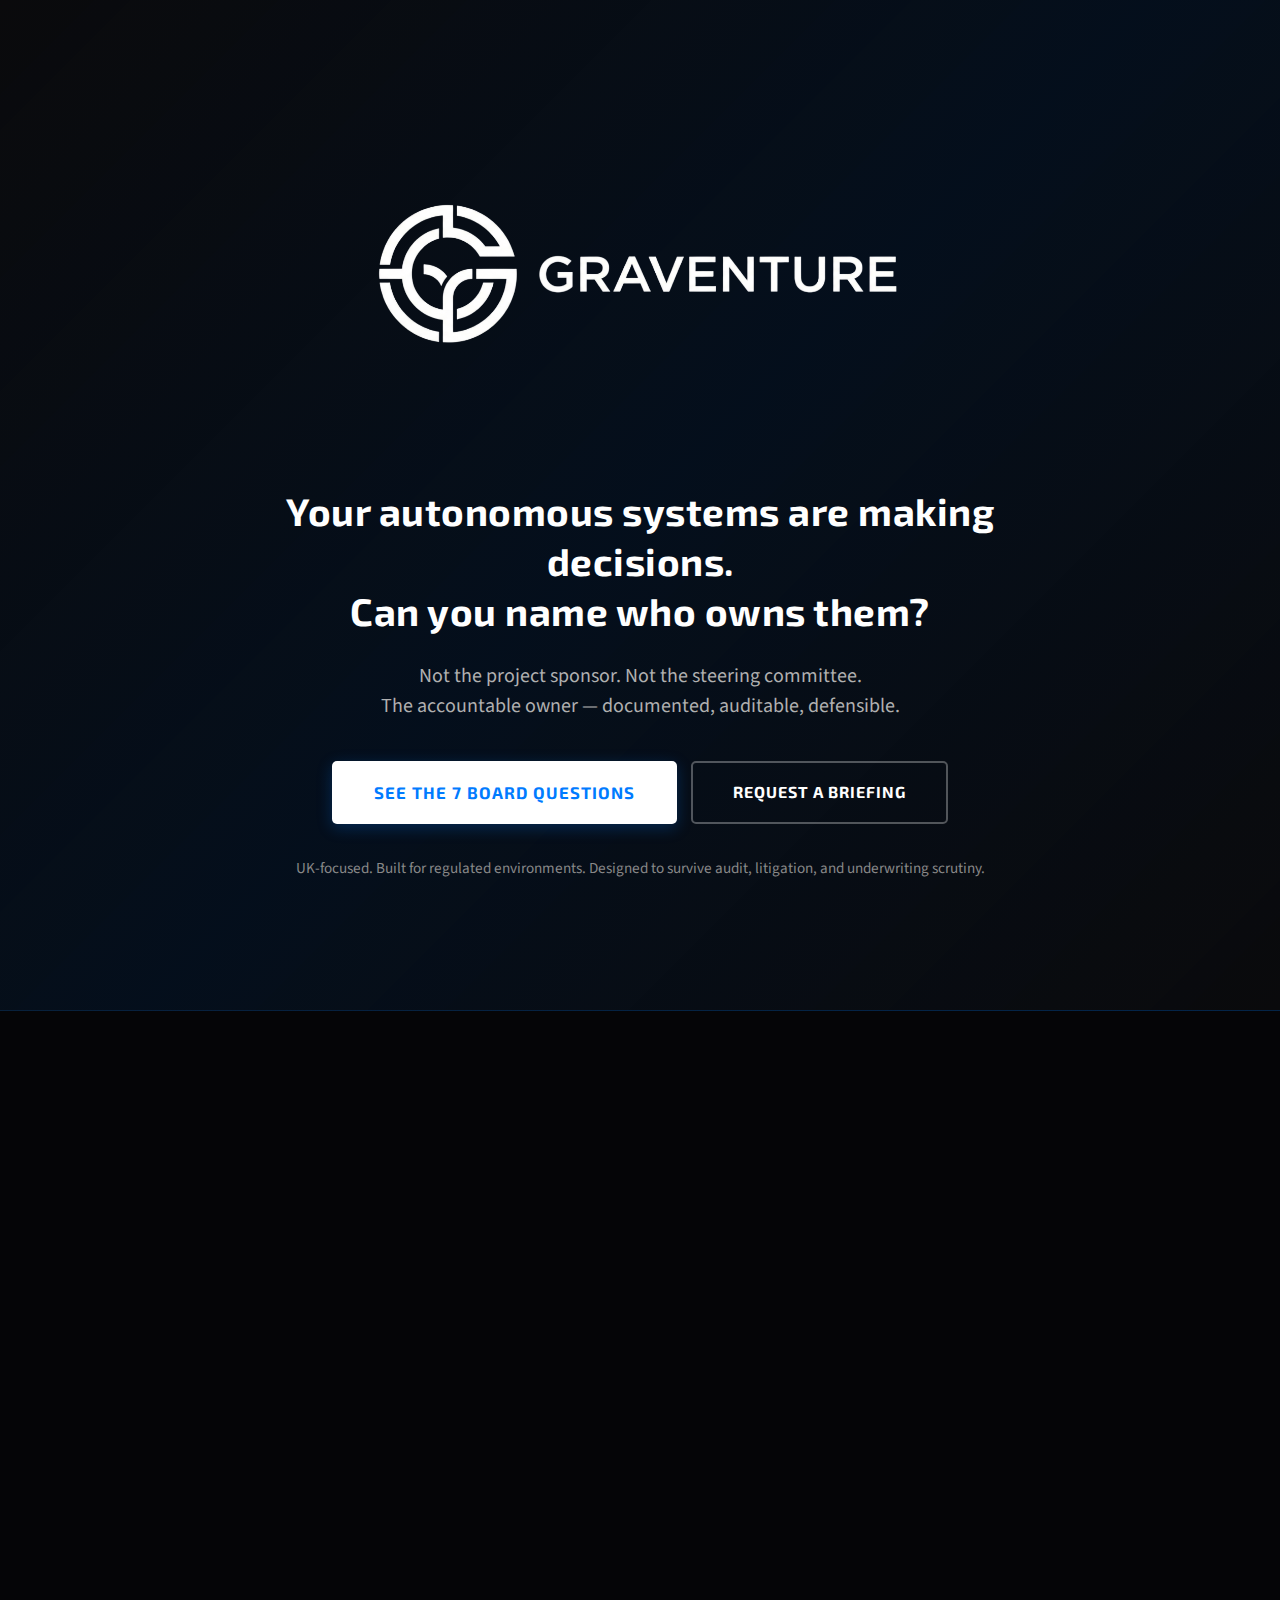
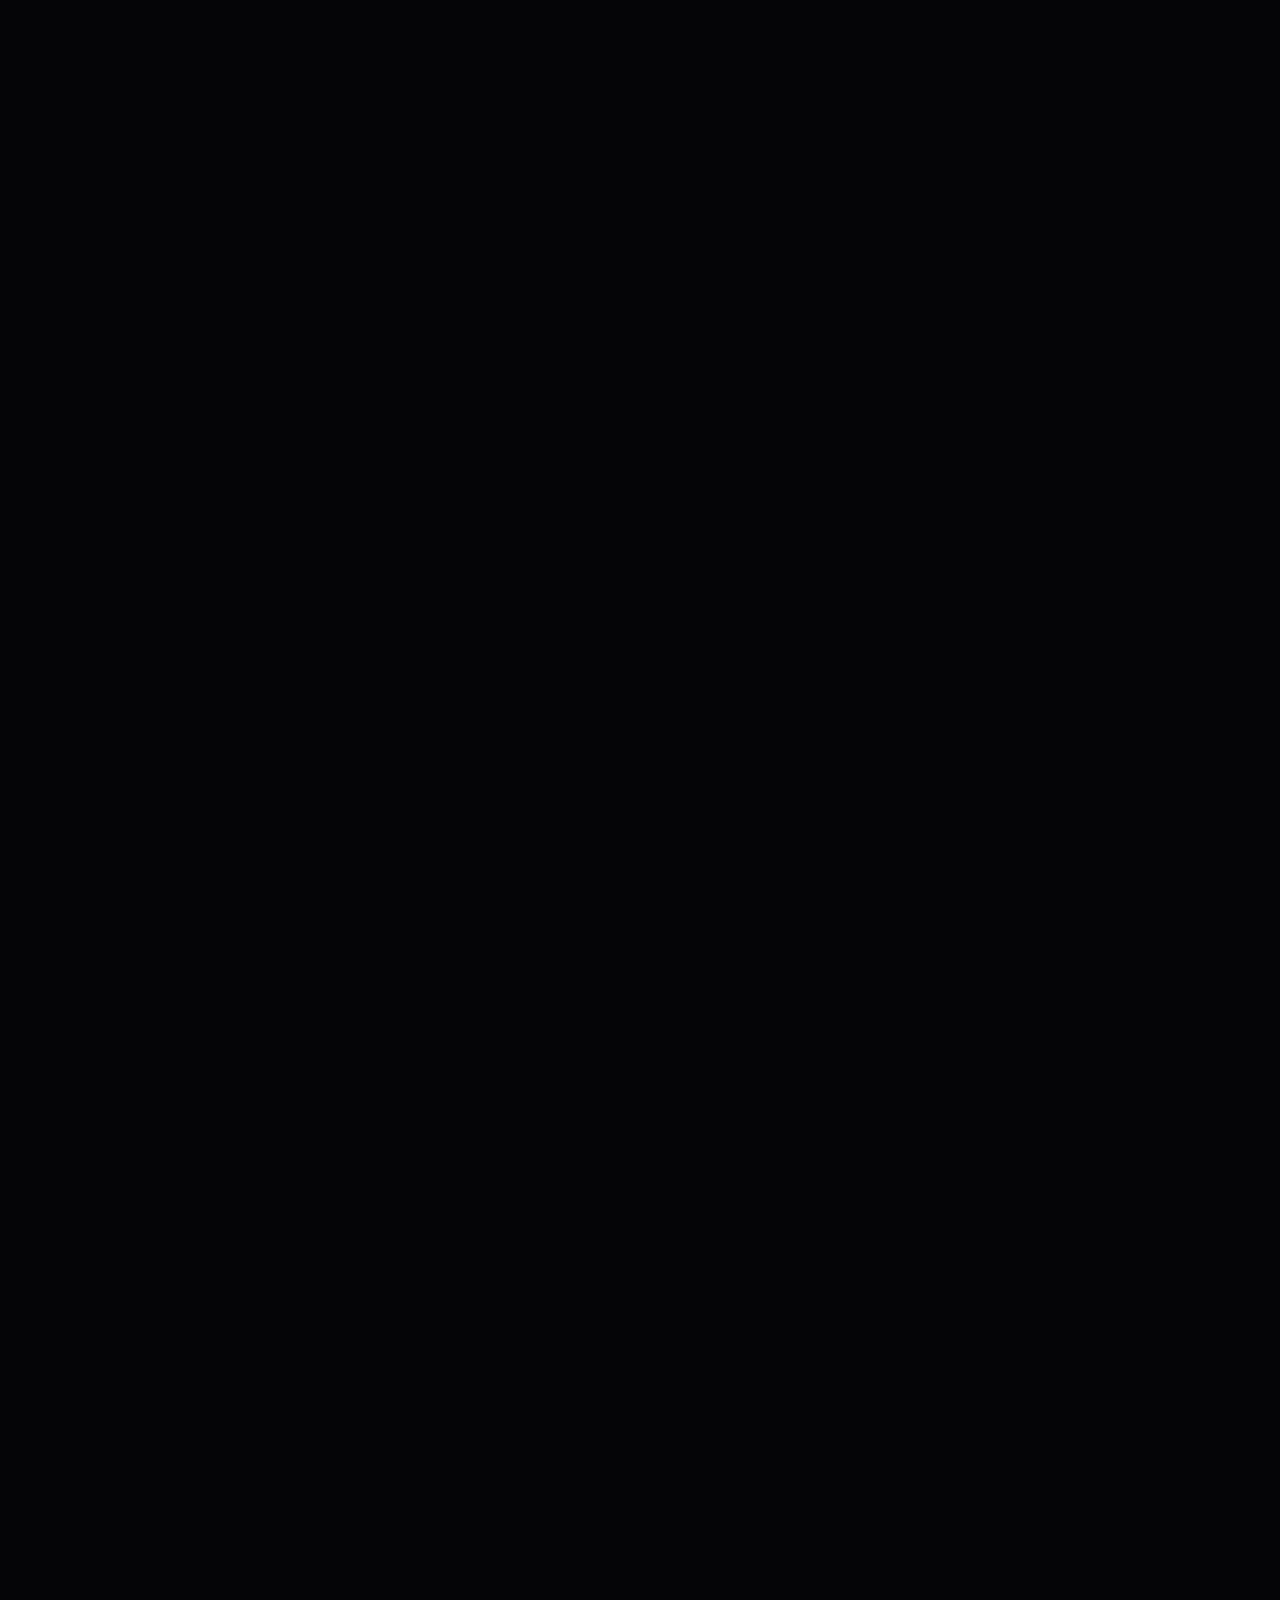
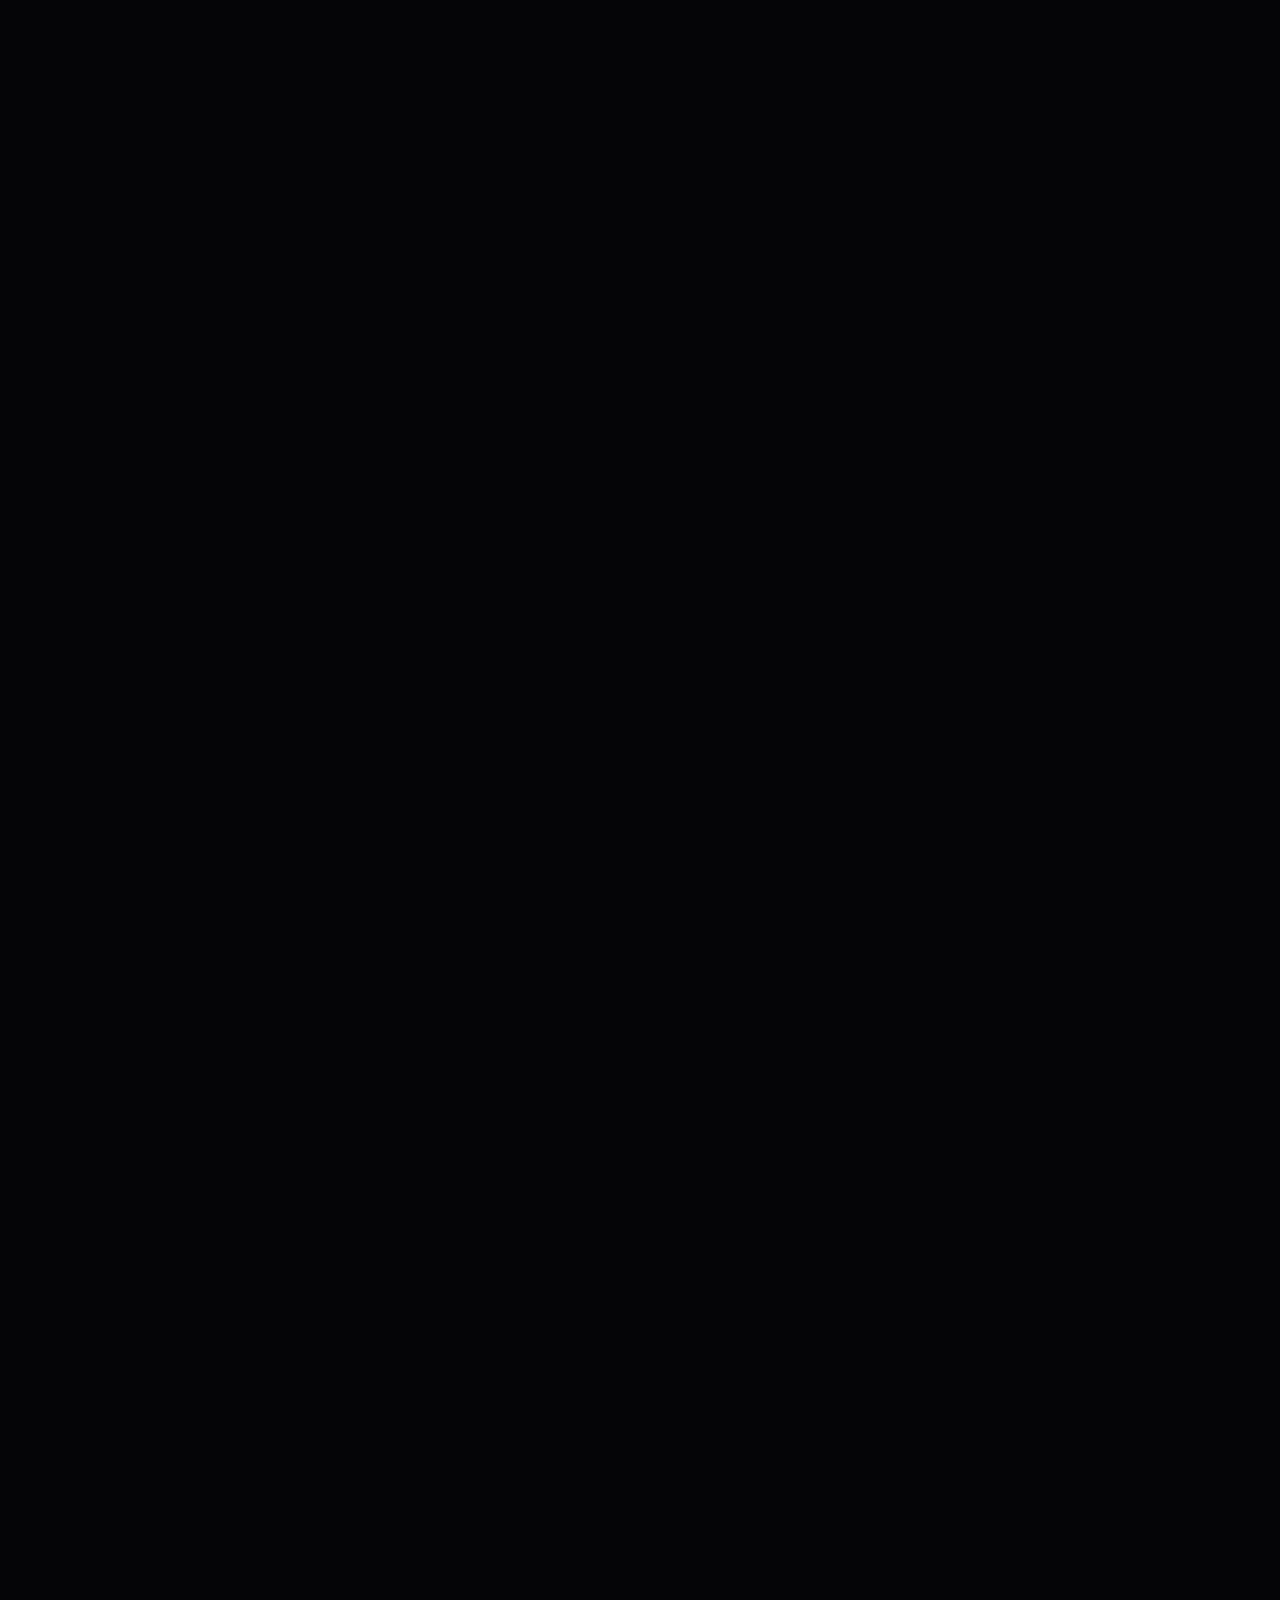
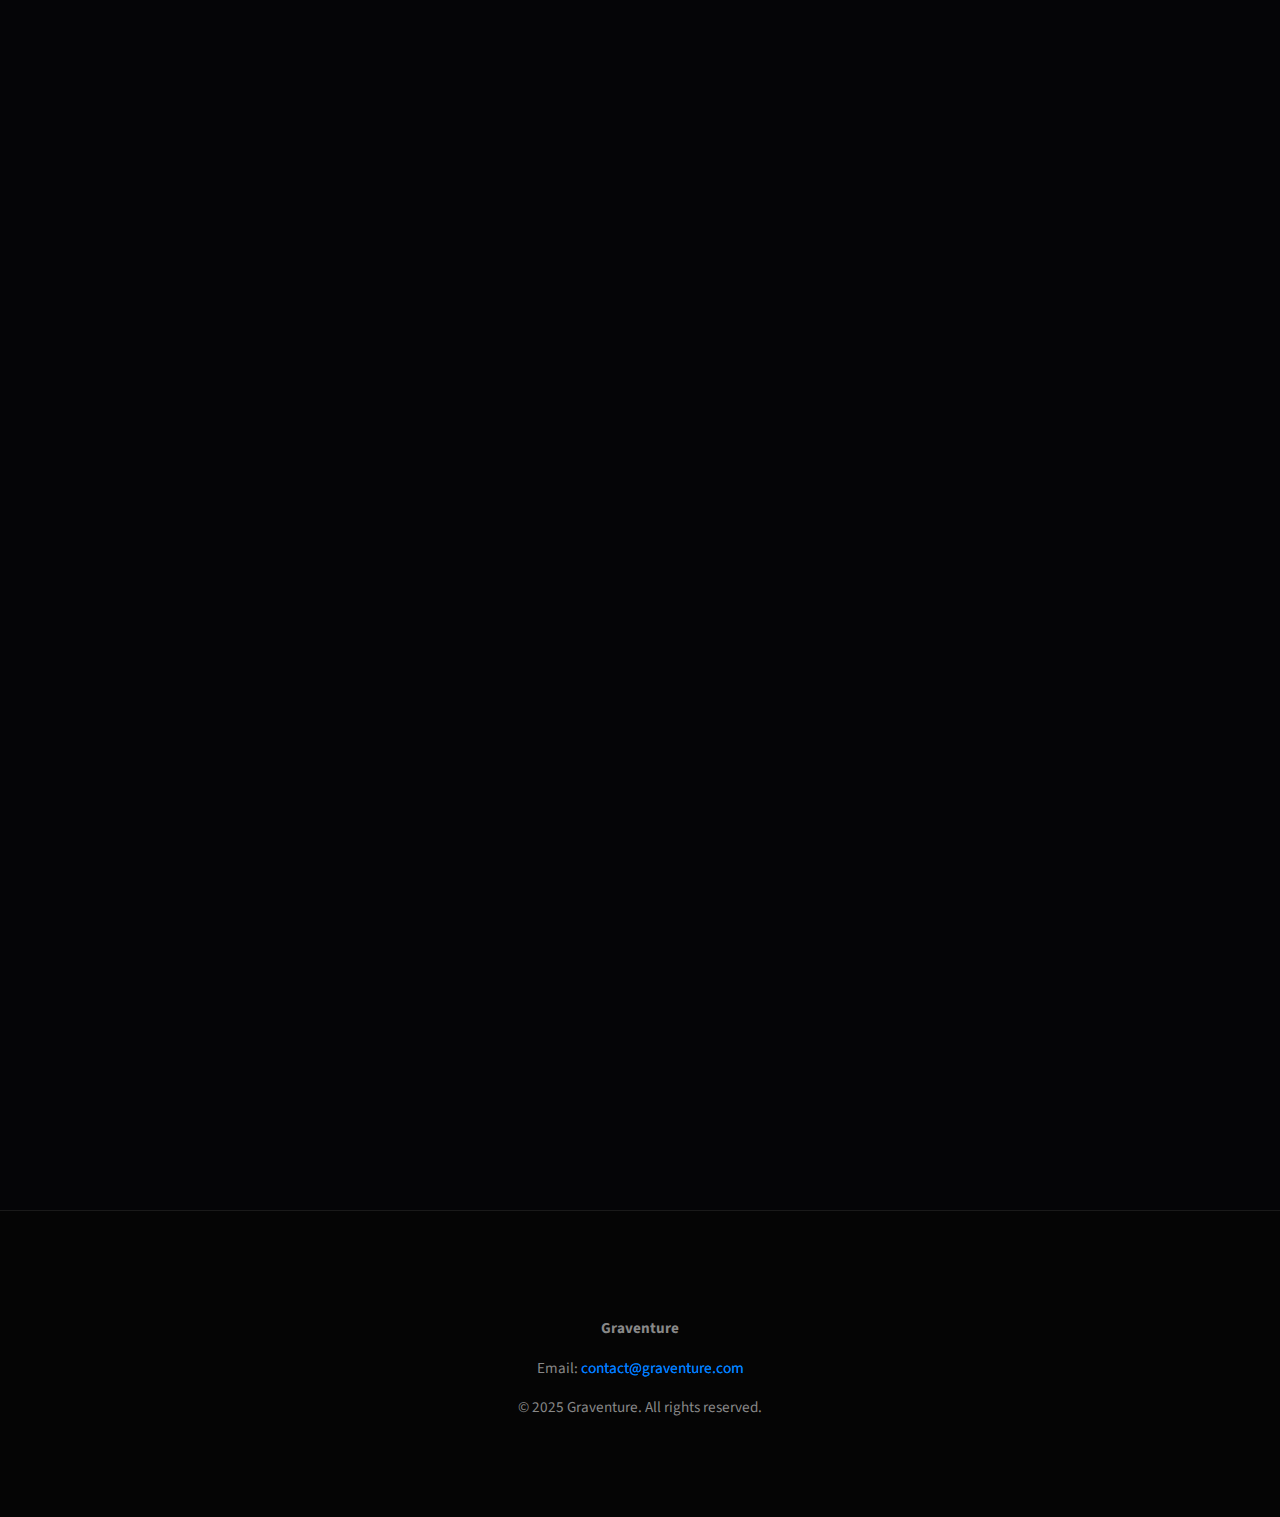
<file: index.html>
<!DOCTYPE html>
<html lang="en">
<head>
  <meta charset="UTF-8" />
  <meta name="viewport" content="width=device-width, initial-scale=1.0" />
  <title>Graventure — Autonomous Accountability</title>
  <meta name="description" content="Your autonomous systems are making decisions. Can you name who owns them? Graventure helps regulated organisations answer the accountability questions that auditors, regulators, and underwriters will ask." />
  <link rel="icon" type="image/x-icon" href="favicon.ico" />
  <link rel="icon" type="image/png" sizes="32x32" href="favicon-32.png" />
  <link rel="stylesheet" href="style.css" />
  <link rel="preconnect" href="https://fonts.googleapis.com" />
  <link rel="preconnect" href="https://fonts.gstatic.com" crossorigin />
  <link href="https://fonts.googleapis.com/css2?family=Exo+2:wght@700;900&family=Source+Sans+Pro:wght@400;600&display=swap" rel="stylesheet" />
</head>

<body>
  <header class="hero" id="top">
    <div class="container">
      <img src="logo-header.png" alt="Graventure" class="hero-logo" />

      <h2 class="hero-headline">
        Your autonomous systems are making decisions.<br />
        Can you name who owns them?
      </h2>

      <p class="hero-sub">
        Not the project sponsor. Not the steering committee.<br />
        The accountable owner — documented, auditable, defensible.
      </p>

      <div class="hero-actions">
        <a href="#board-questions" class="cta-button">See the 7 Board Questions</a>
        <a href="mailto:contact@graventure.com?subject=Autonomous%20Accountability%20Briefing" class="secondary-button">Request a Briefing</a>
      </div>

      <p class="hero-footnote">
        UK-focused. Built for regulated environments. Designed to survive audit, litigation, and underwriting scrutiny.
      </p>
    </div>
  </header>

  <section class="board-questions animate-on-scroll" id="board-questions">
    <div class="container">
      <h2>The 7 Questions Your Board Will Ask</h2>

      <p class="callout">
        These aren't AI questions. They're accountability questions. If you can't answer them, you have an exposure.
      </p>

      <div class="questions">
        <div class="q">
          <div class="q-num">1</div>
          <div class="q-body">
            <h3>Who authorised the system's objectives?</h3>
            <p>Not "who approved the project" — who approved what the system is allowed to pursue.</p>
          </div>
        </div>

        <div class="q">
          <div class="q-num">2</div>
          <div class="q-body">
            <h3>Who owns behaviour over time?</h3>
            <p>Name a single accountable role for the system's actions after go-live — not a committee.</p>
          </div>
        </div>

        <div class="q">
          <div class="q-num">3</div>
          <div class="q-body">
            <h3>What delegation level are we operating at?</h3>
            <p>Is this D0, D1, D2, or D3 — and is that classification documented and reviewed?</p>
          </div>
        </div>

        <div class="q">
          <div class="q-num">4</div>
          <div class="q-body">
            <h3>What can it do without human approval?</h3>
            <p>Tools, permissions, data access, external communications, transactions, changes in production.</p>
          </div>
        </div>

        <div class="q">
          <div class="q-num">5</div>
          <div class="q-body">
            <h3>Can we reconstruct decisions after an incident?</h3>
            <p>Do we have behaviour logging, traceability, and retention that would survive audit and discovery?</p>
          </div>
        </div>

        <div class="q">
          <div class="q-num">6</div>
          <div class="q-body">
            <h3>Who can intervene — and how fast?</h3>
            <p>Is there a tested kill/rollback path, escalation authority, and a defined threshold for intervention?</p>
          </div>
        </div>

        <div class="q">
          <div class="q-num">7</div>
          <div class="q-body">
            <h3>What happens when it acts within policy but causes harm?</h3>
            <p>Where does liability land — Legal, Risk, Technology, the business — and is that agreed in advance?</p>
          </div>
        </div>
      </div>

      <p class="small-note">
        If your answers are partial, inconsistent across functions, or depend on "we'll investigate if needed" — that's the gap.
      </p>

      <div class="board-cta">
        <a href="mailto:contact@graventure.com?subject=Board%20Questions%20Briefing" class="cta-button">
          Request a Board Briefing
        </a>
        <a href="#diagnostic" class="secondary-button">See the Diagnostic</a>
      </div>
    </div>
  </section>

  <section class="mission animate-on-scroll" id="problem">
    <div class="container">
      <h2>The Problem</h2>
      
      <p class="lead">
        Organisations are deploying agentic systems faster than governance is adapting. The problem isn't model performance. It's accountability over time.
      </p>

      <p>
        When an autonomous system causes harm while acting within policy, most organisations can't demonstrate:
      </p>

      <ul>
        <li>who authorised the system's objectives</li>
        <li>who owned its behaviour over time</li>
        <li>who had the authority to intervene or stop it</li>
      </ul>

      <p>
        That's a litigation problem. An audit problem. An insurance problem. Not a technology debate.
      </p>
      
      <p class="kicker">
        The question isn't whether your systems work. It's whether you can prove who was accountable when they did.
      </p>
    </div>
  </section>

  <section class="inside animate-on-scroll" id="diagnostic">
    <div class="container">
      <h2>The Diagnostic</h2>
      <p class="subhead">4–6 weeks. Board-ready output.</p>

      <div class="grid">
        <div class="card">
          <h3>What we do</h3>
          <ul>
            <li>Identify autonomous and agentic systems in scope</li>
            <li>Classify delegation level (D0–D3)</li>
            <li>Map accountability ownership and escalation gaps</li>
            <li>Define minimum defensible controls for D2/D3 systems</li>
          </ul>
        </div>

        <div class="card">
          <h3>What you get</h3>
          <ul>
            <li>Board memo (2–3 pages) naming accountability gaps</li>
            <li>Risk register entry in adoptable wording</li>
            <li>Delegation map of in-scope systems</li>
            <li>Minimum defensible controls baseline</li>
          </ul>
        </div>
      </div>

      <p class="small-note">
        We don't implement tooling. Output is designed to be defensible across Risk, Legal, Audit, and Technology.
      </p>
    </div>
  </section>

  <section class="standard animate-on-scroll" id="standard">
    <div class="container">
      <h2>The Standard</h2>
      <p class="subhead">D0-D3:2026 — Classification of delegated authority in autonomous decision systems</p>

      <p>
        D0-D3 is a trigger-based classification that answers one question: when does autonomous system delegation become an underwriting, audit, or liability issue?
      </p>

      <div class="grid">
        <div class="card">
          <h3>Classification Levels</h3>
          <ul>
            <li><strong>D0</strong> — Assistive only. Human acts.</li>
            <li><strong>D1</strong> — System proposes. Human approves each action.</li>
            <li><strong>D2</strong> — System acts within limits. No per-action approval. <span class="inflection">← inflection point</span></li>
            <li><strong>D3</strong> — Ongoing authority. System can change its own behaviour.</li>
          </ul>
          <p class="underwriting-note">
            <strong>Underwriting implications:</strong> D0/D1 = standard operational risk. D2 = requires documented limits and controls as placement conditions. D3 = treated as autonomous authority — coverage priced as if the insured signed the outcomes.
          </p>
        </div>

        <div class="card">
          <h3>Underwriting Conditions (D2/D3)</h3>
          <ul>
            <li>Objective authorisation documented</li>
            <li>Scope and boundary definition reviewed annually</li>
            <li>Behaviour logging admissible to claims review</li>
            <li>Named accountable owner (senior manager level)</li>
            <li>Escalation and kill/rollback capability tested</li>
          </ul>
        </div>
      </div>

      <div class="standard-cta">
        <a href="D0-D3_Quick_Reference.pdf" class="secondary-button" target="_blank">Download Quick Reference</a>
        <a href="mailto:contact@graventure.com?subject=D0-D3:2026%20Full%20Standard%20Request" class="cta-button">Request Full Standard</a>
      </div>

      <p class="small-note">
        The Quick Reference is open. The full D0-D3:2026 standard is available on request.
      </p>
    </div>
  </section>

  <section class="inside animate-on-scroll" id="who">
    <div class="container">
      <h2>Who This Is For</h2>
      <p class="subhead">UK and EU regulated environments.</p>
      <ul>
        <li>Chief Risk Officer / Head of Enterprise Risk</li>
        <li>General Counsel / Litigation and Regulatory Risk</li>
        <li>Internal Audit / Controls / Operational Resilience</li>
        <li>Insurance underwriters / Lloyd's syndicates / Reinsurance risk</li>
        <li>Brokers (Tech E&O / Cyber / PI)</li>
        <li>Third-Party Risk / Procurement</li>
      </ul>
    </div>
  </section>

  <section class="cta animate-on-scroll" id="contact">
    <div class="container">
      <h2>Request a Briefing</h2>
      <h3>If you can't name who owns autonomous system behaviour, you've found the gap.</h3>
      <a href="mailto:contact@graventure.com?subject=Autonomous%20Accountability%20Briefing" class="cta-button">contact@graventure.com</a>
      <p class="cta-footnote">
        Include your industry, jurisdiction (UK/EU/US), and whether you have D2/D3 systems in scope.
      </p>
    </div>
  </section>

  <footer>
    <div class="container">
      <p><strong>Graventure</strong></p>
      <p>Email: <a href="mailto:contact@graventure.com">contact@graventure.com</a></p>
      <p>&copy; 2025 Graventure. All rights reserved.</p>
    </div>
  </footer>

  <script src="script.js"></script>
</body>
</html>
</file>
<file: style.css>
/* style.css */

/* General */
html, body {
  overflow-x: hidden;
}

body {
  font-family: 'Source Sans Pro', sans-serif;
  margin: 0;
  padding: 0;
  background-color: #050507;
  color: #e0e0e0;
  line-height: 1.6;
}

.container {
  width: 90%;
  max-width: 1100px;
  margin: 0 auto;
  padding: 50px 20px;
}

h1, h2, h3 {
  font-family: 'Exo 2', sans-serif;
  font-weight: 700;
  margin-bottom: 1.2rem;
  color: #ffffff;
  letter-spacing: 0.5px;
}

h1 {
  font-size: 3.2rem;
  font-weight: 900;
  text-transform: uppercase;
  letter-spacing: 1px;
  margin-bottom: 1.5rem;
}

h2 {
  font-size: 2.2rem;
  margin-bottom: 1.8rem;
  background: linear-gradient(to right, #007bff, #00aaff);
  background-clip: text;
  -webkit-background-clip: text;
  color: transparent;
  border-bottom: 3px solid;
  border-image: linear-gradient(to right, #007bff, #00aaff) 1;
  padding-bottom: 0.8rem;
  display: inline-block;
}

h3 {
  font-size: 1.7rem;
  font-weight: 700;
}

p {
  margin-bottom: 1.2rem;
  font-size: 1.1rem;
}

a {
  background: linear-gradient(to right, #007bff, #00aaff);
  background-clip: text;
  -webkit-background-clip: text;
  color: transparent;
  text-decoration: none;
  transition: opacity 0.2s ease;
}

a:hover {
  opacity: 0.85;
}

ul {
  list-style: none;
  padding: 0;
}

li {
  margin-bottom: 0.8rem;
  padding-left: 1.5em;
  position: relative;
}

li::before {
  content: '\2023';
  position: absolute;
  left: 0;
  background: linear-gradient(to bottom, #007bff, #00aaff);
  background-clip: text;
  -webkit-background-clip: text;
  color: transparent;
  font-weight: bold;
  font-size: 1.2em;
  line-height: 1;
}

/* Hero */
.hero {
  background: linear-gradient(
    135deg,
    #0a0a0c 0%,
    rgba(0, 86, 179, 0.12) 50%,
    #0a0a0c 100%
  );
  text-align: center;
  padding: 50px 0 60px;
  border-bottom: 1px solid rgba(0, 123, 255, 0.2);
}

.hero-logo {
  max-width: 650px;
  height: auto;
  margin-bottom: 2rem;
}

.hero-headline {
  font-size: 2.4rem;
  font-weight: 700;
  font-family: 'Exo 2', sans-serif;
  line-height: 1.3;
  margin: 0 auto 1.5rem auto;
  max-width: 800px;
  background: none;
  -webkit-background-clip: initial;
  color: #ffffff;
  border: none;
  padding: 0;
}

.hero-sub {
  font-size: 1.25rem;
  color: #b0b0b0;
  max-width: 700px;
  margin: 0 auto 2rem auto;
  line-height: 1.5;
}

.hero-actions {
  margin-top: 2.5rem;
  display: flex;
  gap: 14px;
  justify-content: center;
  flex-wrap: wrap;
}

.hero-footnote {
  margin-top: 2rem;
  font-size: 0.95rem;
  color: #888;
}

/* Sections */
section {
  padding: 70px 0;
}

.mission { background-color: #050507; }
.inside { background-color: #0a0a0c; }
.board-questions { background-color: #0a0a0c; }
.founding { background-color: #050507; }

.standard {
  background: linear-gradient(180deg, #0a0a0c 0%, rgba(0, 86, 179, 0.06) 50%, #0a0a0c 100%);
  border-top: 1px solid rgba(0, 123, 255, 0.15);
  border-bottom: 1px solid rgba(0, 123, 255, 0.15);
}

/* Text styles */
.lead {
  font-size: 1.25rem;
  color: #d0d0d0;
  margin-bottom: 1.5rem;
}

.kicker {
  font-family: 'Exo 2', sans-serif;
  font-weight: 700;
  font-size: 1.15rem;
  color: #ffffff;
  margin-top: 2rem;
}

.subhead {
  color: #aaa;
  font-size: 1.1rem;
  margin-top: -0.8rem;
  margin-bottom: 1.5rem;
}

.callout {
  padding: 14px 16px;
  border-left: 4px solid;
  border-image: linear-gradient(to bottom, #007bff, #00aaff) 1;
  background: rgba(0, 123, 255, 0.06);
  border-radius: 6px;
  margin-bottom: 1.5rem;
}

.small-note {
  margin-top: 1.8rem;
  color: #999;
  font-size: 0.95rem;
}

.inflection {
  color: #00aaff;
  font-size: 0.85em;
  font-weight: 600;
  margin-left: 0.5em;
}

.underwriting-note {
  margin-top: 1rem;
  margin-bottom: 0;
  padding: 10px 12px;
  background: rgba(0, 123, 255, 0.08);
  border-radius: 4px;
  font-size: 0.95rem;
  color: #ccc;
}

.underwriting-note strong {
  color: #fff;
}

/* Grid / Cards */
.grid {
  display: grid;
  grid-template-columns: repeat(2, 1fr);
  gap: 18px;
  margin-top: 1.8rem;
}

.card {
  background: rgba(255, 255, 255, 0.03);
  border: 1px solid rgba(255, 255, 255, 0.08);
  border-radius: 10px;
  padding: 22px;
}

.card h3 {
  margin-top: 0;
  margin-bottom: 0.8rem;
}

/* Board Questions */
.questions {
  margin-top: 1.5rem;
  display: grid;
  grid-template-columns: repeat(2, 1fr);
  gap: 14px;
}

.q {
  background: rgba(255, 255, 255, 0.03);
  border: 1px solid rgba(255, 255, 255, 0.08);
  border-radius: 10px;
  padding: 18px;
  display: flex;
  gap: 14px;
  align-items: flex-start;
}

.q-num {
  width: 34px;
  height: 34px;
  border-radius: 8px;
  display: flex;
  align-items: center;
  justify-content: center;
  font-family: 'Exo 2', sans-serif;
  font-weight: 900;
  color: #ffffff;
  background: linear-gradient(45deg, rgba(0, 123, 255, 0.55), rgba(0, 170, 255, 0.45));
  border: 1px solid rgba(255, 255, 255, 0.12);
  flex-shrink: 0;
}

.q-body h3 {
  margin: 0 0 0.4rem 0;
  font-size: 1.15rem;
}

.q-body p {
  margin: 0;
  color: #bbb;
  font-size: 0.98rem;
}

/* Buttons */
.cta-button {
  display: inline-block;
  background: #ffffff;
  color: #007bff;
  padding: 16px 40px;
  font-family: 'Exo 2', sans-serif;
  font-size: 1.05rem;
  font-weight: 700;
  border-radius: 5px;
  text-transform: uppercase;
  letter-spacing: 1px;
  transition: all 0.25s ease;
  box-shadow: 0 4px 15px rgba(0, 123, 255, 0.25);
  border: 2px solid transparent;
}

.cta-button:hover {
  background: transparent;
  color: #ffffff;
  border-color: #ffffff;
  transform: translateY(-2px);
  box-shadow: 0 6px 20px rgba(255, 255, 255, 0.2);
}

.secondary-button {
  display: inline-block;
  padding: 16px 40px;
  border-radius: 5px;
  border: 2px solid rgba(255, 255, 255, 0.3);
  color: #ffffff;
  font-family: 'Exo 2', sans-serif;
  font-weight: 700;
  text-transform: uppercase;
  letter-spacing: 1px;
  transition: all 0.25s ease;
  background: transparent;
}

.secondary-button:hover {
  border-color: #ffffff;
  transform: translateY(-2px);
}

.board-cta, .standard-cta {
  margin-top: 2rem;
  display: flex;
  gap: 14px;
  justify-content: center;
  flex-wrap: wrap;
}

/* CTA Section */
.cta {
  background: linear-gradient(45deg, #007bff, #0056b3);
  color: #ffffff;
  text-align: center;
  padding: 80px 0;
}

.cta h2 {
  color: #ffffff;
  border: none;
  font-size: 2.4rem;
  margin-bottom: 0.8rem;
  background: none;
  -webkit-background-clip: initial;
}

.cta h3 {
  color: rgba(255, 255, 255, 0.9);
  font-family: 'Source Sans Pro', sans-serif;
  font-weight: 400;
  font-size: 1.25rem;
  margin-bottom: 2.5rem;
}

.cta .cta-button {
  background: #ffffff;
  color: #007bff;
}

.cta .cta-button:hover {
  background: transparent;
  color: #ffffff;
  border-color: #ffffff;
}

.cta-footnote {
  margin-top: 1.5rem;
  font-size: 0.95rem;
  color: rgba(255, 255, 255, 0.85);
}

/* Footer */
footer {
  background-color: #050505;
  color: #888;
  text-align: center;
  padding: 40px 0;
  font-size: 0.9rem;
  border-top: 1px solid #1a1a1a;
}

footer p {
  margin-bottom: 0.5rem;
  font-size: 0.95rem;
}

footer a {
  color: #007bff;
}

/* Animation */
.animate-on-scroll {
  opacity: 0;
  transform: translateY(25px);
  transition: opacity 0.5s ease, transform 0.5s ease;
}

.animate-on-scroll.visible {
  opacity: 1;
  transform: translateY(0);
}

/* Responsive */
@media (max-width: 768px) {
  h1 { font-size: 2.4rem; }
  h2 { font-size: 1.8rem; }
  .hero-headline { font-size: 1.8rem; }
  .hero-sub { font-size: 1.1rem; }
  
  .container { padding: 40px 15px; }
  .hero { padding: 70px 0 60px; }
  
  .grid, .questions { grid-template-columns: 1fr; }
  
  .cta { padding: 60px 0; }
  .cta h2 { font-size: 1.9rem; }
  
  .cta-button, .secondary-button {
    padding: 14px 32px;
    font-size: 0.95rem;
  }
}

@media (max-width: 480px) {
  h1 { font-size: 2rem; }
  .hero-headline { font-size: 1.5rem; }
  .hero-sub { font-size: 1rem; }
  
  .q-body h3 { font-size: 1.05rem; }
  
  .hero-actions, .board-cta, .standard-cta {
    flex-direction: column;
    align-items: center;
  }
  
  .cta-button, .secondary-button {
    width: 100%;
    text-align: center;
  }
}
</file>
